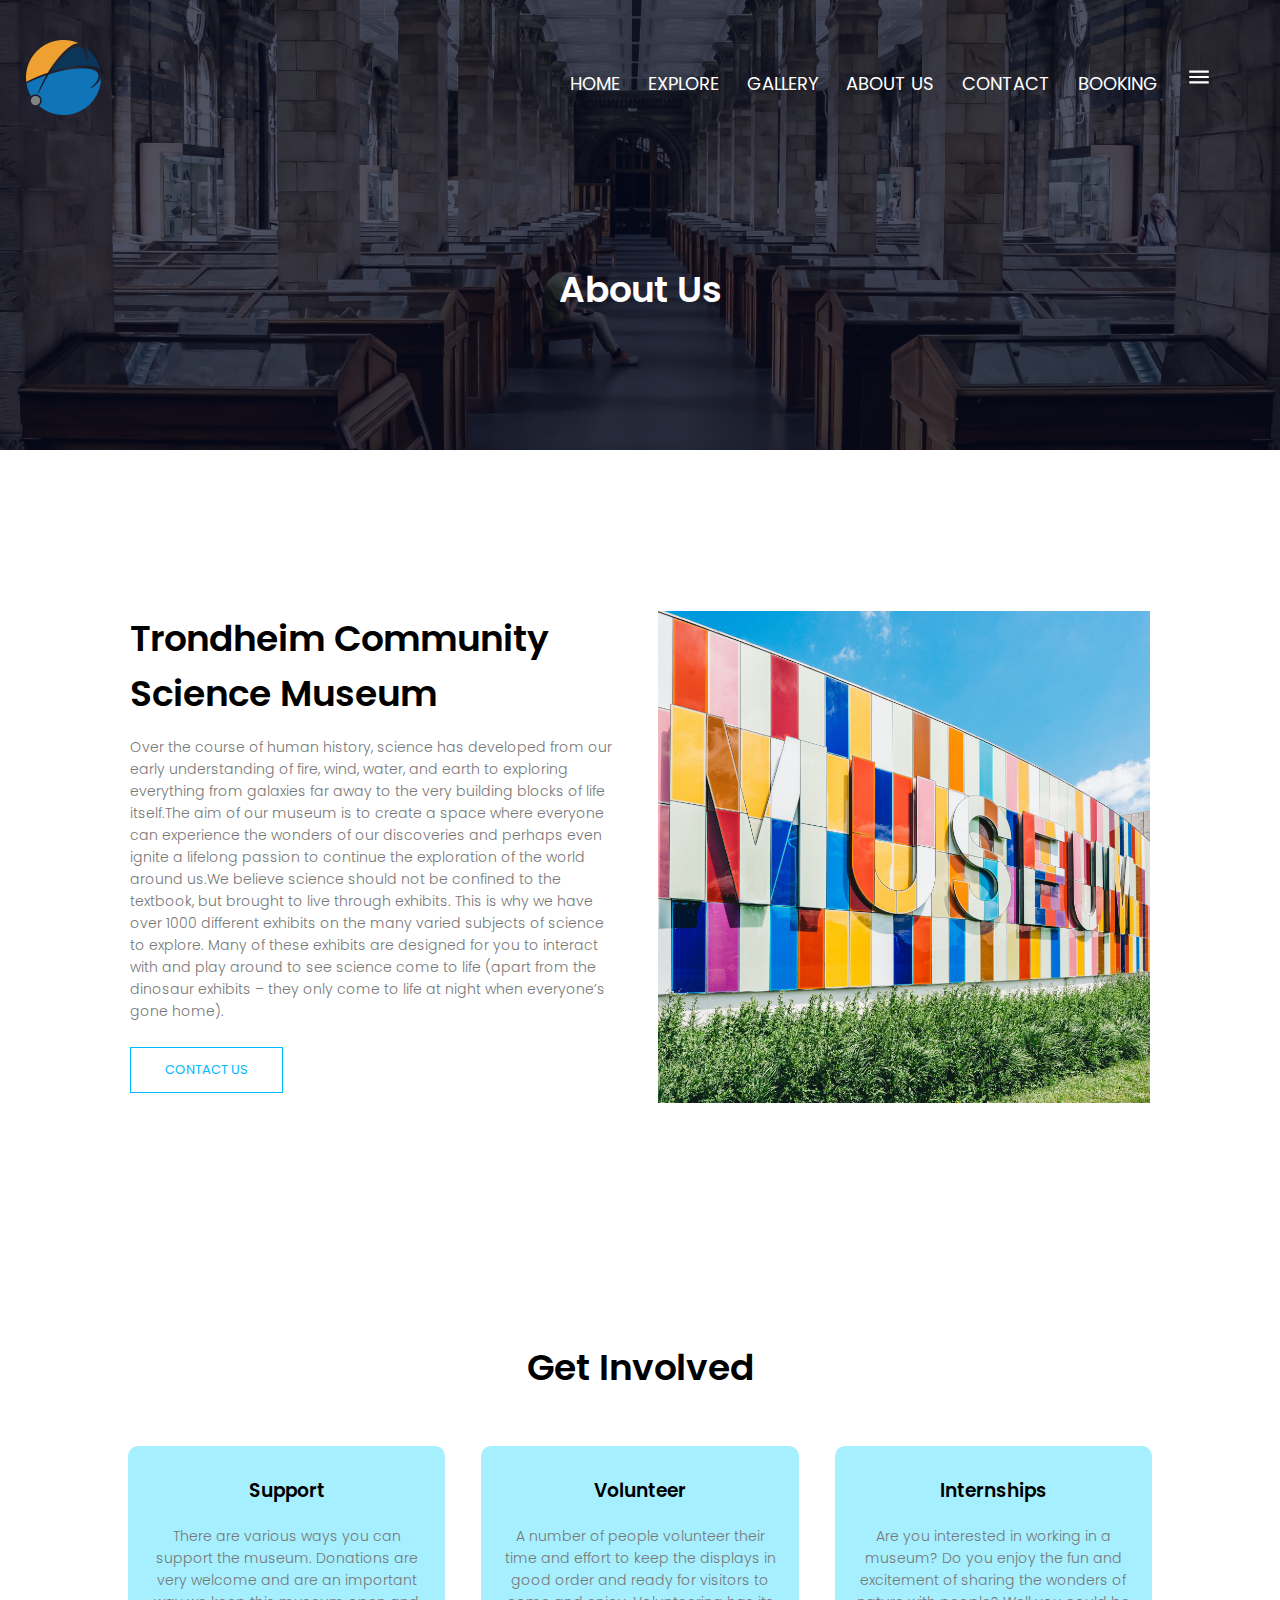
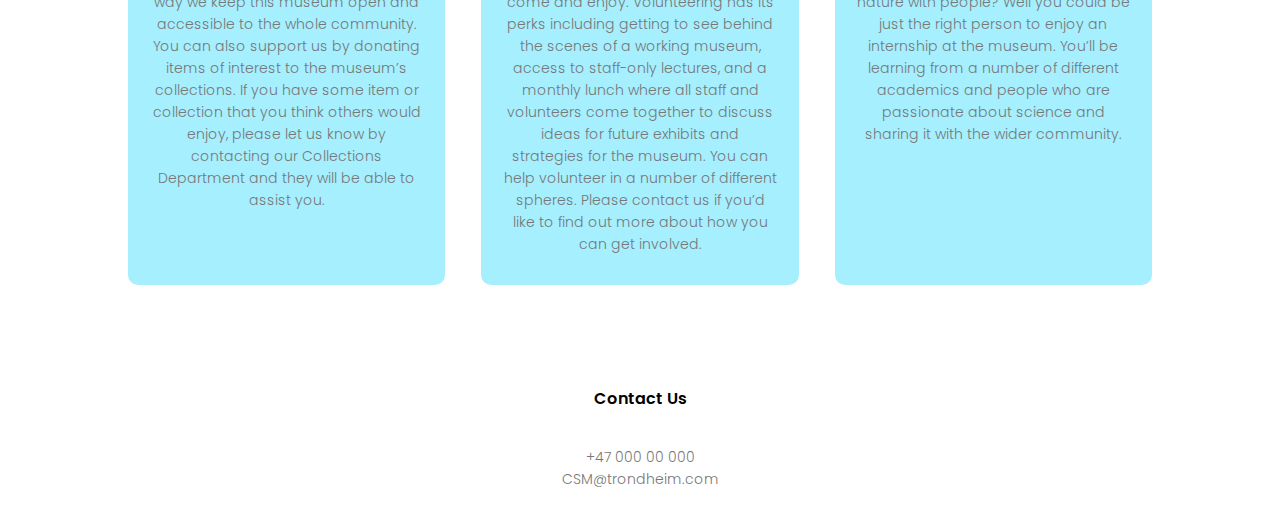
<file: Community-Science-Museum/About-us.html>
<!DOCTYPE html>
<html>
<head>
    <meta charset="UTF-8">
    <meta name="description" content="Learn more about our community science museum and why we decided to create it">
    <meta name="viewport" content="width=device-width, initial-scale=1.0">
    <title>Trondheim Science Museum | About Us</title>
    <link rel="stylesheet" href="Stylesheet.css">
    <link rel="preconnect" href="https://fonts.googleapis.com">
<link rel="preconnect" href="https://fonts.gstatic.com" crossorigin>
<link href="https://fonts.googleapis.com/css2?family=Poppins:ital,wght@0,100;0,200;0,300;0,400;0,500;0,600;0,700;0,800;0,900;1,100;1,200;1,300;1,400;1,500;1,600;1,700;1,800;1,900&display=swap" rel="stylesheet">
</head>
<body>
   <header>
    <section class="sub-header">
        <nav>
            <a href="Index.html"><img src="Images/logo.png"></a>
              <div class="nav-links">   
                 <ul>
                     <li class="nav-hide"><a href="Index.html">HOME</a> </li>
                     <li class="nav-hide"><a href="Explore.html">EXPLORE</a> </li>
                     <li class="nav-hide"><a href="Gallery.html">GALLERY</a> </li>
                     <li class="nav-hide"><a href="About-us.html">ABOUT US</a> </li>
                     <li class="nav-hide"><a href="Contact.html">CONTACT</a> </li>
                     <li class="nav-hide"><a href="Tickets.html">BOOKING</a> </li>
                     <li onclick=showSidebar()><a href="#"><svg xmlns="http://www.w3.org/2000/svg" height="26px" viewBox="0 -960 960 960" width="26px" fill="#fff"><path d="M120-240v-80h720v80H120Zm0-200v-80h720v80H120Zm0-200v-80h720v80H120Z"/></svg></a> </li>
                  </ul>
                  <ul class="sidebar">
                     <li><a href=""><svg xmlns="http://www.w3.org/2000/svg" height="26px" viewBox="0 -960 960 960" width="26px" fill="#fff"><path d="m256-200-56-56 224-224-224-224 56-56 224 224 224-224 56 56-224 224 224 224-56 56-224-224-224 224Z"/></svg></a> </li>
                     <li><a href="Index.html">HOME</a> </li>
                     <li><a href="Explore.html">EXPLORE</a> </li>
                     <li><a href="Gallery.html">GALLERY</a> </li>
                     <li><a href="About-us.html">ABOUT US</a> </li>
                     <li><a href="Contact.html">CONTACT</a> </li>
                     <li><a href="Tickets.html">BOOKING</a> </li>
                  </ul>
              </div>
        </nav> 
      <h1>About Us</h1>
    </section>
   </header>
    
    
 <main>   
    <!----- about us ----->
    
    <section class="about-us"> 
        <div class="row">
            <div class="about-column">
                <h1>Trondheim Community Science Museum</h1>
                <p>Over the course of human history, science has developed from our early understanding of fire, wind, water, and earth to exploring everything from galaxies far away to the very building blocks of life itself.The aim of our museum is to create a space where everyone can experience the wonders of our discoveries and perhaps even ignite a lifelong passion to continue the exploration of the world around us.We believe science should not be confined to the textbook, but brought to live through exhibits. This is why we have over 1000 different exhibits on the many varied subjects of science to explore. Many of these exhibits are designed for you to interact with and play around to see science come to life (apart from the dinosaur exhibits – they only come to life at night when everyone’s gone home).</p>
                <a href="Contact.html" class="hero-button blue-button">CONTACT US</a>
            </div>
            <div class="about-column">
                <img src="Images/scott-webb-102825.jpg" alt="wall with many different colored with the word Museum portruding">
            </div>
        </div>
    </section>
    
     
     <section class="tours get-involved">
        <h1>Get Involved</h1>
        
        
        <div class="row">
            <div class="tours-column">
                <h3>Support</h3>
                <p>There are various ways you can support the museum. Donations are very welcome and are an important way we keep this museum open and accessible to the whole community. You can also support us by donating items of interest to the museum’s collections. If you have some item or collection that you think others would enjoy, please let us know by contacting our Collections Department and they will be able to assist you.</p>
            </div>
            <div class="tours-column">
                <h3>Volunteer</h3>
                <p>A number of people volunteer their time and effort to keep the displays in good order and ready for visitors to come and enjoy. Volunteering has its perks including getting to see behind the scenes of a working museum, access to staff-only lectures, and a monthly lunch where all staff and volunteers come together to discuss ideas for future exhibits and strategies for the museum. You can help volunteer in a number of different spheres. Please contact us if you’d like to find out more about how you can get involved.</p>
            </div>
            <div class="tours-column">
                <h3>Internships</h3>
                <p>Are you interested in working in a museum? Do you enjoy the fun and excitement of sharing the wonders of nature with people? Well you could be just the right person to enjoy an internship at the museum. You’ll be learning from a number of different academics and people who are passionate about science and sharing it with the wider community.</p>
            </div>
        </div>
    </section>
 </main>

       
<!---- JavaScript for toggle menu ---->
    
<script>
    
   function showSidebar(){
      const sidebar = document.querySelector('.sidebar')
      sidebar.style.display = 'flex'
   }
   function hideSidebar(){
       const sidebar = document.querySelector('.sidebar')
       sidebar.style.display = 'none'
   }
</script>
    
    
<!----- footer ----->
    <footer>
       <section class="footer">
         <h4>Contact Us</h4>
         <p>+47 000 00 000 <br>CSM@trondheim.com</p>
       </section>
    </footer>

    
</body>
</html>
</file>
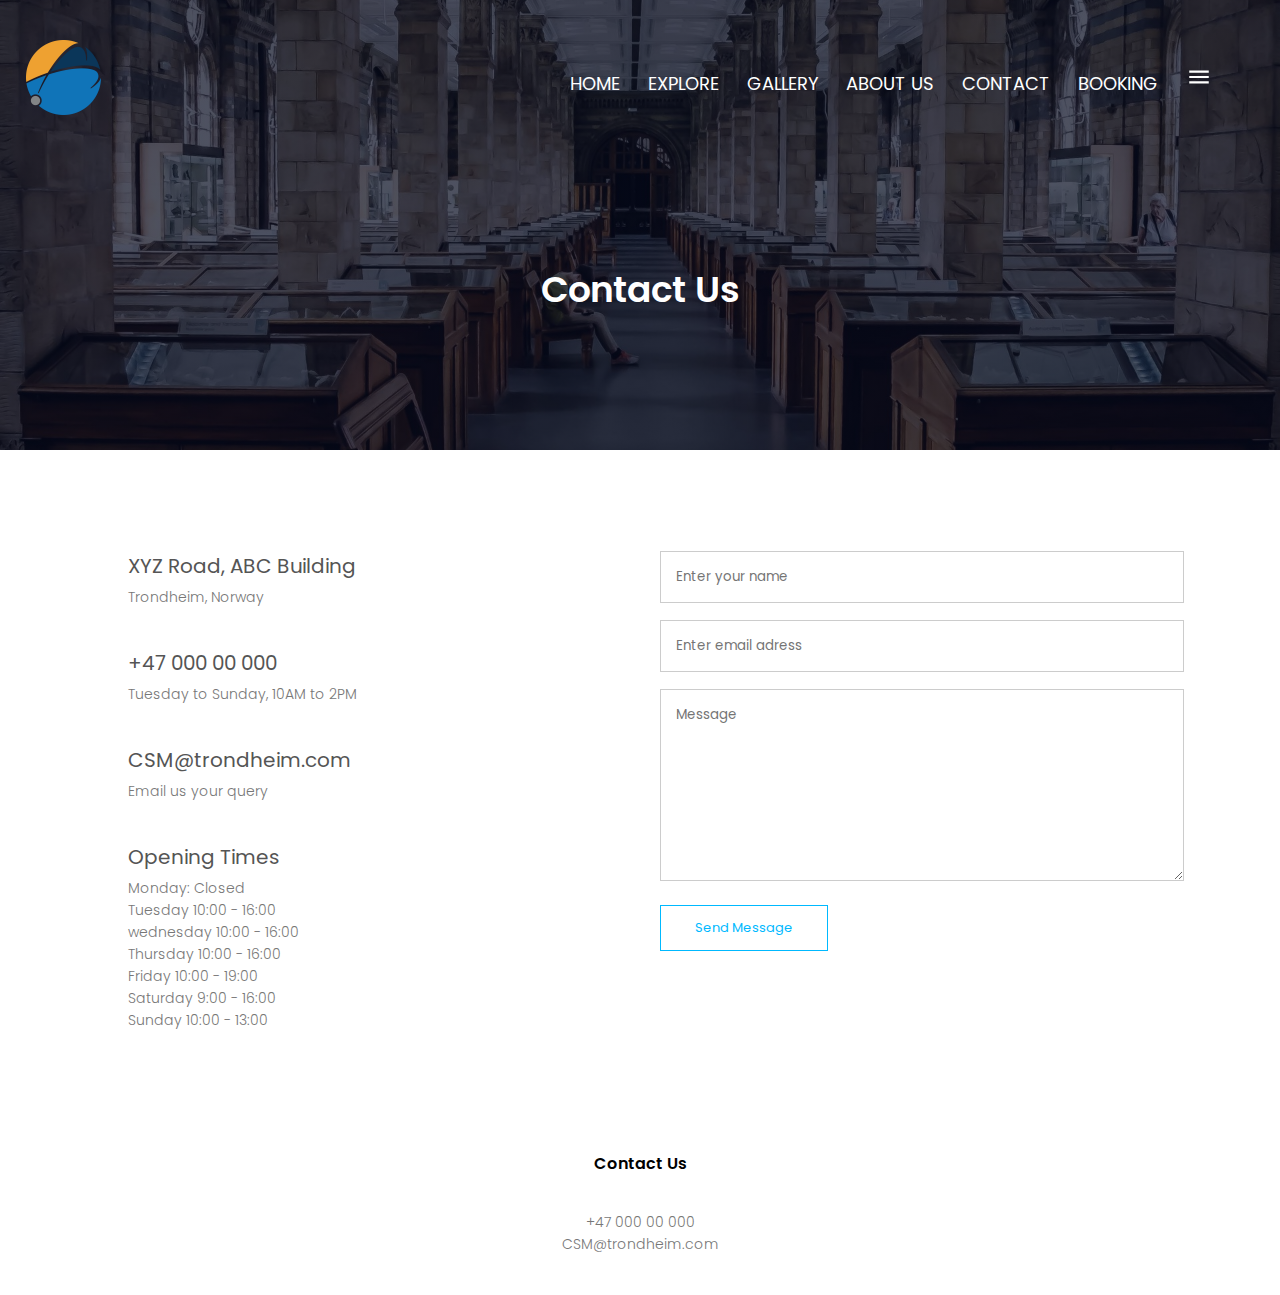
<file: Community-Science-Museum/Contact.html>
<!DOCTYPE html>
<!DOCTYPE html>
<html>
<head>
    <meta charset="UTF-8">
    <meta name="description" content="Contact us for any questions about our museum, opening times and Events, CSM@Trondheim.com +47 000 00 000">
    <meta name="viewport" content="width=device-width, initial-scale=1.0">
    <title>Trondheim Science Museum | Contact Us</title>
    <link rel="stylesheet" href="Stylesheet.css">
    <link rel="preconnect" href="https://fonts.googleapis.com">
<link rel="preconnect" href="https://fonts.gstatic.com" crossorigin>
<link href="https://fonts.googleapis.com/css2?family=Poppins:ital,wght@0,100;0,200;0,300;0,400;0,500;0,600;0,700;0,800;0,900;1,100;1,200;1,300;1,400;1,500;1,600;1,700;1,800;1,900&display=swap" rel="stylesheet">
</head>
<body>
   <header>
    <section class="sub-header">
        <nav>
            <a href="Index.html"><img src="Images/logo.png"></a>
              <div class="nav-links">   
                 <ul>
                     <li class="nav-hide"><a href="Index.html">HOME</a> </li>
                     <li class="nav-hide"><a href="Explore.html">EXPLORE</a> </li>
                     <li class="nav-hide"><a href="Gallery.html">GALLERY</a> </li>
                     <li class="nav-hide"><a href="About-us.html">ABOUT US</a> </li>
                     <li class="nav-hide"><a href="Contact.html">CONTACT</a> </li>
                     <li class="nav-hide"><a href="Tickets.html">BOOKING</a> </li>
                     <li onclick=showSidebar()><a href="#"><svg xmlns="http://www.w3.org/2000/svg" height="26px" viewBox="0 -960 960 960" width="26px" fill="#fff"><path d="M120-240v-80h720v80H120Zm0-200v-80h720v80H120Zm0-200v-80h720v80H120Z"/></svg></a> </li>
                  </ul>
                  <ul class="sidebar">
                     <li><a href=""><svg xmlns="http://www.w3.org/2000/svg" height="26px" viewBox="0 -960 960 960" width="26px" fill="#fff"><path d="m256-200-56-56 224-224-224-224 56-56 224 224 224-224 56 56-224 224 224 224-56 56-224-224-224 224Z"/></svg></a> </li>
                     <li><a href="Index.html">HOME</a> </li>
                     <li><a href="Explore.html">EXPLORE</a> </li>
                     <li><a href="Gallery.html">GALLERY</a> </li>
                     <li><a href="About-us.html">ABOUT US</a> </li>
                     <li><a href="Contact.html">CONTACT</a> </li>
                     <li><a href="Tickets.html">BOOKING</a> </li>
                  </ul>
              </div>
        </nav> 
      <h1>Contact Us</h1>
    </section>
   </header>
    
    
 <main> 
    <!----- Contact us ----->
    
    <section class="contact-us">
        <div class="row">
            <div class="contact-column">
                <div>
                    <span>
                        <h5>XYZ Road, ABC Building</h5>
                        <p>Trondheim, Norway</p>
                    
                    </span>
                </div>
                <div>
                    <span>
                        <h5>+47 000 00 000</h5>
                        <p>Tuesday to Sunday, 10AM to 2PM</p>
                    
                    </span>
                </div>
                <div>
                    <span>
                        <h5>CSM@trondheim.com</h5>
                        <p>Email us your query</p>
                    
                    </span>
                </div>
                <div>
                    <span>
                        <h5>Opening Times</h5>
                        <p>Monday: Closed</p>
                        <p>Tuesday 10:00 - 16:00</p>
                        <p>wednesday 10:00 - 16:00</p>
                        <p>Thursday 10:00 - 16:00</p>
                        <p>Friday 10:00 - 19:00</p>
                        <p>Saturday 9:00 - 16:00</p>
                        <p>Sunday 10:00 - 13:00</p>
                    
                    </span>
                </div>
            </div>
            <div class="contact-column">
                <form action="">
                    <input type="text" placeholder="Enter your name"reqired>
                    <input type="email" placeholder="Enter email adress"reqired>
                    <textarea rows="8" placeholder="Message" required></textarea>
                    <button type="submit" class="hero-button blue-button">Send Message</button>
                </form>
                
            </div>
        </div>
    </section>
</main>

       
<!---- JavaScript for toggle menu ---->
    
<script>
    
   function showSidebar(){
      const sidebar = document.querySelector('.sidebar')
      sidebar.style.display = 'flex'
   }
   function hideSidebar(){
       const sidebar = document.querySelector('.sidebar')
       sidebar.style.display = 'none'
   }
</script>
    
    
<!----- footer ----->
    
    <footer>
       <section class="footer">
         <h4>Contact Us</h4>
         <p>+47 000 00 000 <br>CSM@trondheim.com</p>
       </section>
    </footer>

    
</body>
</html>
</file>
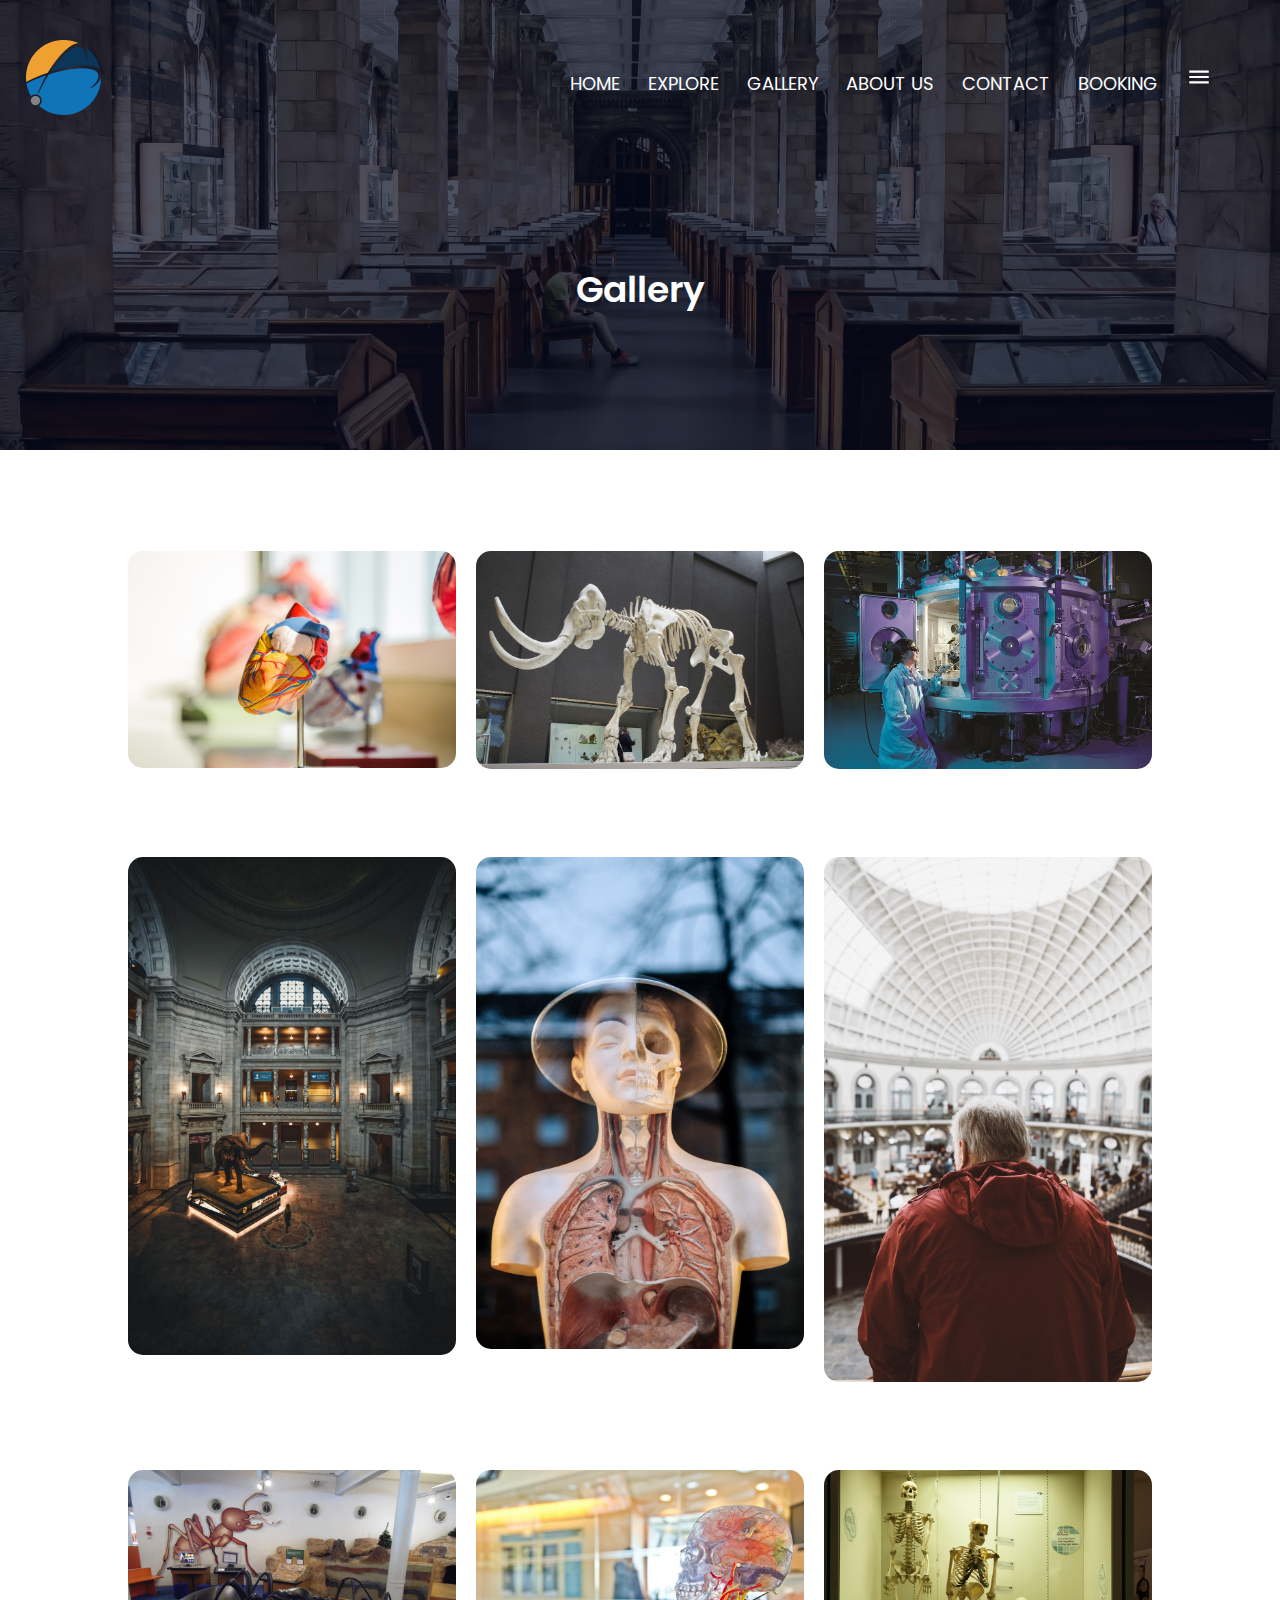
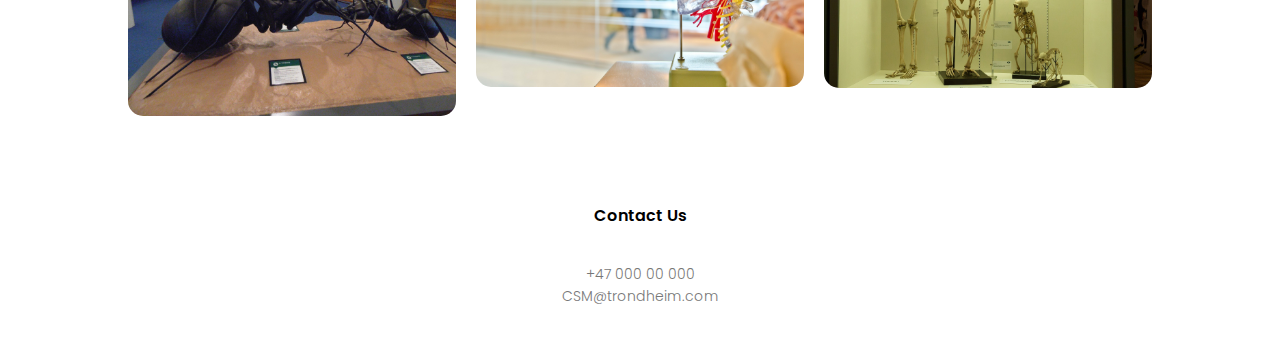
<file: Community-Science-Museum/Gallery.html>
<!DOCTYPE html>
<html>
<head>
    <meta charset="UTF-8">
    <meta name="description" content="take a look at a preview of some of our attractions that we have to offer here at the Trondheim Community Science Museum">
    <meta name="viewport" content="width=device-width, initial-scale=1.0">
    <title>Trondheim Science Museum | Gallery</title>
    <link rel="stylesheet" href="Stylesheet.css">
    <link rel="preconnect" href="https://fonts.googleapis.com">
<link rel="preconnect" href="https://fonts.gstatic.com" crossorigin>
<link href="https://fonts.googleapis.com/css2?family=Poppins:ital,wght@0,100;0,200;0,300;0,400;0,500;0,600;0,700;0,800;0,900;1,100;1,200;1,300;1,400;1,500;1,600;1,700;1,800;1,900&display=swap" rel="stylesheet">
</head>
<body>
   <header>
    <section class="sub-header">
        <nav>
            <a href="Index.html"><img src="Images/logo.png"></a>
              <div class="nav-links">   
                 <ul>
                     <li class="nav-hide"><a href="Index.html">HOME</a> </li>
                     <li class="nav-hide"><a href="Explore.html">EXPLORE</a> </li>
                     <li class="nav-hide"><a href="Gallery.html">GALLERY</a> </li>
                     <li class="nav-hide"><a href="About-us.html">ABOUT US</a> </li>
                     <li class="nav-hide"><a href="Contact.html">CONTACT</a> </li>
                     <li class="nav-hide"><a href="Tickets.html">BOOKING</a> </li>
                     <li onclick=showSidebar()><a href="#"><svg xmlns="http://www.w3.org/2000/svg" height="26px" viewBox="0 -960 960 960" width="26px" fill="#fff"><path d="M120-240v-80h720v80H120Zm0-200v-80h720v80H120Zm0-200v-80h720v80H120Z"/></svg></a> </li>
                  </ul>
                  <ul class="sidebar">
                     <li><a href=""><svg xmlns="http://www.w3.org/2000/svg" height="26px" viewBox="0 -960 960 960" width="26px" fill="#fff"><path d="m256-200-56-56 224-224-224-224 56-56 224 224 224-224 56 56-224 224 224 224-56 56-224-224-224 224Z"/></svg></a> </li>
                     <li><a href="Index.html">HOME</a> </li>
                     <li><a href="Explore.html">EXPLORE</a> </li>
                     <li><a href="Gallery.html">GALLERY</a> </li>
                     <li><a href="About-us.html">ABOUT US</a> </li>
                     <li><a href="Contact.html">CONTACT</a> </li>
                     <li><a href="Tickets.html">BOOKING</a> </li>
                  </ul>
              </div>
        </nav> 
      <h1>Gallery</h1>
    </section>
   </header>
    
    
 <main>   
    <!----- gallery ----->
    
    <section class="gallery">
        
        <div class="row">
            <div class="gallery-column">
                <img src="Images/heart-2607178_1920.jpg" alt="anatomically correct model of a heart in a showcase">
            </div>
            <div class="gallery-column">
                <img src="Images/mammoth-1257288_1920.jpg" alt="Mammoth skeleton bone model 1 to 1 scale">
            </div>
            <div class="gallery-column">
                <img src="Images/scientific-2040795_1280.jpg" alt="woman working on a large robotic cyllindrical machine">
            </div>
        </div>
        
        <div class="row-2">
            <div class="gallery-column">
                <img src="Images/roberto-nickson-396152.jpg" alt="Large decagonal room with castle-like walls, high ceilings and an elephant statue on one side ">
            </div>
            <div class="gallery-column">
                <img src="Images/samuel-zeller-113381.jpg" alt="anatomical model of the human muscles blood vessels and bones from the torso to the head">
            </div>
            <div class="gallery-column">
                <img src="Images/luke-ellis-craven-400722.jpg" alt="large circular room with high ceilings and spherical white roof, a man with a red jacket looking forward">
            </div>
        </div>
        
        <div class="row-3">
            <div class="gallery-column2">
                <img src="Images/genoa-956405_1920.jpg" alt="large recreation of two ants facing eachother on a wooden pedestal">
            </div>
            <div class="gallery-column">
                <img src="Images/jesse-orrico-60373.jpg" alt="anantomically accurate model of the skull in a showcase, with see through bones, making the brain and blood vessels visible">
            </div>
            <div class="gallery-column">
                <img src="Images/skeleton-414543_1920.jpg" alt="Life size keleton models showcasing human evolution">
            </div>
        </div>
    </section>
</main>
    
     
<!---- JavaScript for toggle menu ---->
    
<script>
    
   function showSidebar(){
      const sidebar = document.querySelector('.sidebar')
      sidebar.style.display = 'flex'
   }
   function hideSidebar(){
       const sidebar = document.querySelector('.sidebar')
       sidebar.style.display = 'none'
   }
</script>
    
    
<!----- footer ----->
    
    <footer>
       <section class="footer">
         <h4>Contact Us</h4>
         <p>+47 000 00 000 <br>CSM@trondheim.com</p>
       </section>
    </footer>

    
</body>
</html>
</file>
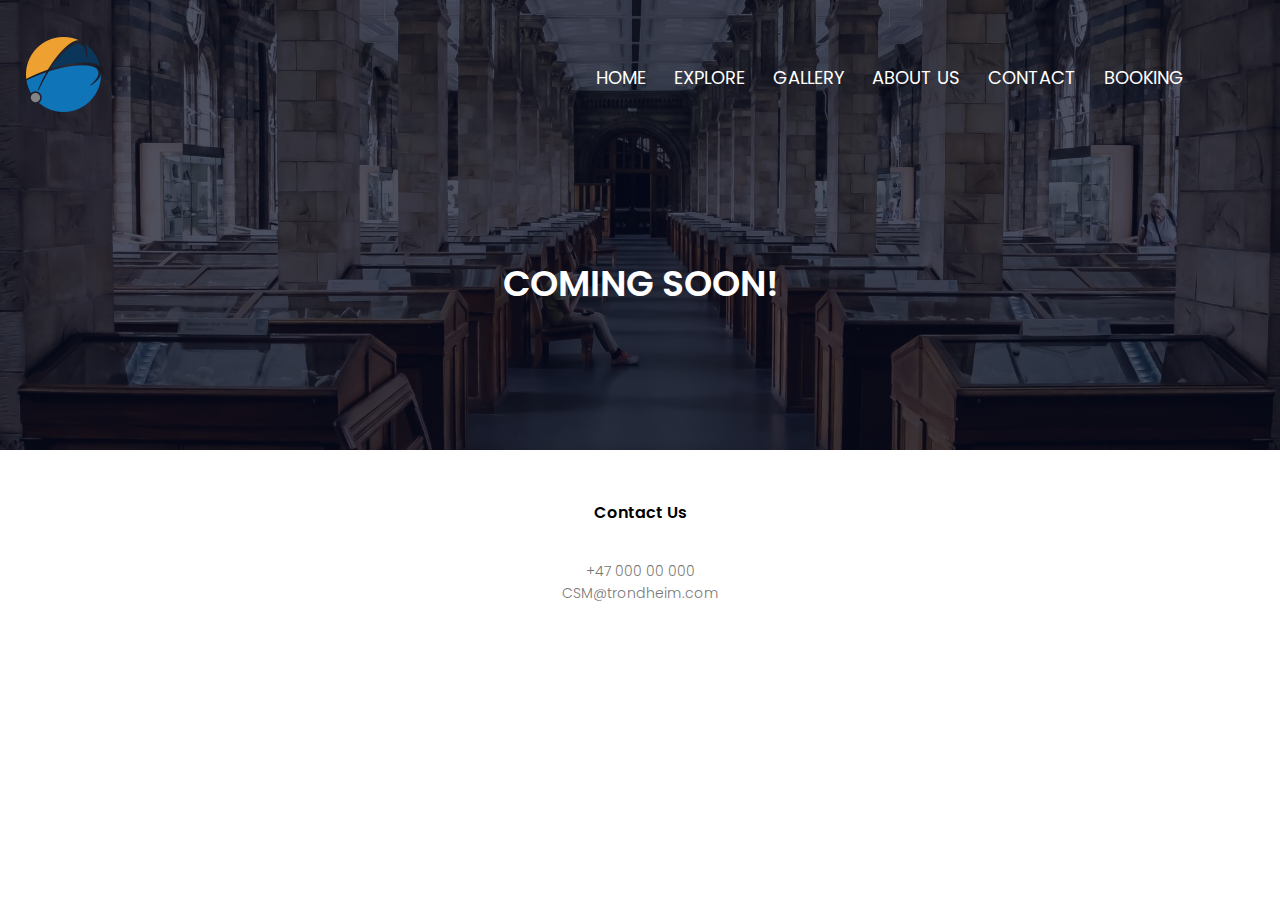
<file: Community-Science-Museum/Tickets.html>
<!DOCTYPE html>
<html>
<head>
    <meta charset="UTF-8">
    <meta name="description" content="Book tickets to Events and limited time exhibitions at our newly opened Community science museum in Trondheim, Norway">
    <meta name="viewport" content="width=device-width, initial-scale=1.0">
    <title>Trondheim Science Museum | Booking</title>
    <link rel="stylesheet" href="Stylesheet.css">
    <link rel="preconnect" href="https://fonts.googleapis.com">
<link rel="preconnect" href="https://fonts.gstatic.com" crossorigin>
<link href="https://fonts.googleapis.com/css2?family=Poppins:ital,wght@0,100;0,200;0,300;0,400;0,500;0,600;0,700;0,800;0,900;1,100;1,200;1,300;1,400;1,500;1,600;1,700;1,800;1,900&display=swap" rel="stylesheet">
</head>
<body>
   <header>
    <section class="sub-header">
        <nav>
            <a href="Index.html"><img src="Images/logo.png"></a>
              <div class="nav-links">   
                 <ul>
                     <li class="nav-hide"><a href="Index.html">HOME</a> </li>
                     <li class="nav-hide"><a href="Explore.html">EXPLORE</a> </li>
                     <li class="nav-hide"><a href="Gallery.html">GALLERY</a> </li>
                     <li class="nav-hide"><a href="About-us.html">ABOUT US</a> </li>
                     <li class="nav-hide"><a href="Contact.html">CONTACT</a> </li>
                     <li class="nav-hide"><a href="Tickets.html">BOOKING</a> </li>
                     <li class="menu-button" onclick=showSidebar()><a href="#"><svg xmlns="http://www.w3.org/2000/svg" height="26px" viewBox="0 -960 960 960" width="26px" fill="#fff"><path d="M120-240v-80h720v80H120Zm0-200v-80h720v80H120Zm0-200v-80h720v80H120Z"/></svg></a> </li>
                  </ul>
                  <ul class="sidebar">
                     <li><a href=""><svg xmlns="http://www.w3.org/2000/svg" height="26px" viewBox="0 -960 960 960" width="26px" fill="#fff"><path d="m256-200-56-56 224-224-224-224 56-56 224 224 224-224 56 56-224 224 224 224-56 56-224-224-224 224Z"/></svg></a> </li>
                     <li><a href="Index.html">HOME</a> </li>
                     <li><a href="Explore.html">EXPLORE</a> </li>
                     <li><a href="Gallery.html">GALLERY</a> </li>
                     <li><a href="About-us.html">ABOUT US</a> </li>
                     <li><a href="Contact.html">CONTACT</a> </li>
                     <li><a href="Tickets.html">BOOKING</a> </li>
                  </ul>
              </div>
        </nav> 
      <h1>COMING SOON!</h1>
    </section>
   </header>


<!---- JavaScript for toggle menu ---->
    
<script>
    
   function showSidebar(){
      const sidebar = document.querySelector('.sidebar')
      sidebar.style.display = 'flex'
   }
   function hideSidebar(){
       const sidebar = document.querySelector('.sidebar')
       sidebar.style.display = 'none'
   }
</script>
    
    
<!----- footer ----->
    
    <footer>
       <section class="footer">
         <h4>Contact Us</h4>
         <p>+47 000 00 000 <br>CSM@trondheim.com</p>
       </section>
    </footer>

    
</body>
</html>
</file>
<file: Community-Science-Museum/Stylesheet.css>
{}



/*------ General Text ------*/


*{
    margin: 0;
    padding: 0;
    font-family: "Poppins", serif;
}

h1{
    font-size: 36px;
    font-weight: 600;
    }

h3{
    text-align: center;
    font-weight: 600;
    margin: 10px 0;
}

p{
    color: #777;
    font-size: 14px;
    font-weight: 300;
    line-height: 22px;
    padding: 10px;
}



/*------ Header ------*/

.header{
    min-height: 100vh;
    width: 100%;
    background-image: linear-gradient(rgba(4,9,30,0.7),rgba(4,9,30,0.7)),url(Images/exhibition-1863344_1920.jpg);
    background-position: center;
    background-size: cover;
    position: relative;
}



/*------ Navigation for homepage ------*/

nav{
    display: flex;
    padding: 2% 2%;
    justify-content: space-between;
    align-items: center;
}

nav img{
    width: 75px;
}

.nav-links{
    flex: 1;
    text-align: right;
}

.nav-links ul li{
    list-style: none;
    display: inline-block;
    padding: 8px 12px;
    position: relative;
    
}

.nav-links ul li a{
    color: #fff;
    text-decoration: none;
    font-size: 18px;
}

.nav-links ul li::after{
    content: '';
    width: 0%;
    height: 2px;
    background: #00b9ff;
    display: block;
    margin: auto;
    transition: 0.5s;
}

.nav-links ul li:hover::after{
    width: 100%
}

.sidebar{
    position: fixed;
    top: 0px;
    right: 0px;
    height: 100vh;
    width: 100vh;
    z-index: 999;
    background-color: #222222;
    box-shadow: -10px 0 10px rgba(0, 0, 0, 0.1);
    display: none;
    flex-direction: column;
    align-items: flex-start;
    justify-content: flex-start;
}

.sidebar li{
    width: 100%;
}

.sidebar a{
    width: 100%;
}

.menu-button svg{
    display: none;
}


/*------ Navigation for all other pages ------*/

.nav2{
    display: flex;
    padding: 2% 2%;
    justify-content: space-between;
    align-items: center;
    background-image: linear-gradient(rgba(4,9,30,0.7),rgba(4,9,30,0.7)),url(Images/mavis-cw-164128.jpg); 
}

.nav2 img{
    width: 75px;
}

.sub-header{
    height: 50vh;
    width: 100%;
    background-image: linear-gradient(rgba(4,9,30,0.7),rgba(4,9,30,0.7)),url(Images/mavis-cw-164128.jpg);
    background-position: center;
    background-size: cover;
    text-align: center;
    color: #fff;
}

.sub-header h1{
    margin-top: 100px
}



/*------ Homepage ------*/

.text-box{
    width: 90%;
    color: #fff;
    position: absolute;
    top: 50%;
    left: 50%;
    transform: translate(-50%,-50%);
    text-align: center;
}

.text-box h1{
    font-size: 62px;
}

.text-box p{
    margin: 10px 0 40px;
    font-size: 14px;
    color: #fff;
}

.hero-button{
    display: inline-block;
    text-decoration: none;
    color: #fff;
    border: 1px solid #fff;
    padding: 12px 34px;
    font-size: 13px;
    background: transparent;
    position: relative;
    cursor: pointer;
}

.hero-button:hover{
    border: 1px solid ;
    background: #00b9ff;
    transition: 1s;
}

nav .Menu{
    display: none;
}

.nav-links ul{
    padding: 30px;
}



/*------ Explore ------*/

.tours{
    width: 80%;
    margin: auto;
    text-align: center;
    padding-top: 100px;
}

.tours h1{
    padding-top: 50px;
}

.tours p{
    color: #777;
    font-size: 14px;
    font-weight: 300;
    line-height: 22px;
    padding: 10px;
}

.row{
    margin-top: 5%;
    display: flex;
    justify-content: space-between;
}

.tours-column{
    flex-basis: 31%;
    background-color: #a5efff;
    border-radius: 10px;
    margin-bottom: 5%;
    padding: 20px 12px;
    box-sizing: border-box;
}

.box{
    border: 1px solid;
    background: transparent;
    border-radius: 10;
}



/*------ attractions ------*/

.attractions{
    width: 70%;
    margin: auto;
    text-align: center;
}

.attractions h1{
    padding-top: 100px;
}

.attractions p{
   padding-bottom: 25px;
    
}

.attractions-column{
    flex-basis: 32%;
    border-radius: 10px;
    margin-bottom: 30px;
    position: relative;
    overflow: visible;
}

.attractions-column img{
    max-width: 100%;
    height: auto;
    border-radius: 15px;  
}

.attractions-column-2{
    flex-basis: 60%;
    border-radius: 10px;
    margin: auto;
    text-align: center;
    position: relative;
    overflow: visible;
    }

.attractions-column-2 img{
    max-width: 100%;
    height: auto;
    border-radius: 15px;
    margin: auto;
}



/*------ gallery ------*/

.gallery{
    width: 80%;
    margin: auto;
    text-align: center;
    padding-top: 50px;
}

.gallery h1{
    padding-top: 50px;
    font-size: 36px;
    }

.gallery-column{
    flex-basis: 32%;
    border-radius: 10px;
    margin-bottom: 30px;
    position: relative;
    overflow: visible;
}

.gallery-column2{
    flex-basis: 32%;
    border-radius: 10px;
    margin-bottom: 30px;
    position: relative;
    overflow: visible;
    }

.gallery-column img{
    max-width: 100%;
    max-height: 900px;
    border-radius: 15px;
    }

.gallery-column2 img{
    max-width: 100%;
    max-height: 435px;
    border-radius: 15px;
    }

.row-2{
    margin-top: 5%;
    display: flex;
    justify-content: space-between;
}
    
.row-3{
    margin-top: 5%;
    display: flex;
    justify-content: space-between;
}



/*------ about us ------*/

.about-us{
    width: 80%;
    margin: auto;
    padding-top: 80px;
    padding-bottom: 50px;
}

.about-column{
    flex-basis: 48%;
    padding: 30px 2px;
}

.about-column img{
    width: 100%;
    
}

.about-column h1{
    padding-top: 0;
}

.about-column p{
    padding: 15px 0 25px;
}

.blue-button{
    border: 1px solid #00b9ff;
    background: transparent;
    color: #00b9ff;
}

.blue-button:hover{
    color: #fff;
}

get-involved{
    padding-top: 0px;
}



/*------ contact us ------*/

.contact-us{
    width: 80%;
    margin: auto;
    padding-top: 50px;
}

.contact-column{
    flex-basis: 48%;
    margin-bottom: 30px;
}

.contact-column div{
    display: flex;
    align-items: center;
    margin-bottom: 40px;
}

.contact-column div p{
    padding: 0; 
}

.contact-column div h5{
    font-size: 20px;
    margin-bottom: 5px;
    color: #555;
    font-weight: 400;
}

.contact-column input, .contact-column textarea{
    width: 100%;
    padding: 15px;
    margin-bottom: 17px;
    outline: none;
    border: 1px solid #ccc;
}



/*------ footer ------*/

.footer{
    width: 100%;
    text-align: center;
    padding: 30px 0;
}

.footer h4{
    margin-bottom: 25px;
    margin-top: 20px;
    font-weight: 600;
}

.footer-2{
    padding-top: 500px
}



/*------ media query ------*/

@media(max-width: 1000px){
    .nav-hide a{
        display: none;    
    }
    
    .text-box h1{
        font-size: 20px;
    }
    
    .menu-button svg{
        display: block;
    }
   
    
    .row{
        flex-direction: column;
    }
    
    .row-2{
        flex-direction: column;
    }
    
    .row-3{
        flex-direction: column;
    }
    
    .gallery h1{
        padding-bottom: 70px
    }
    
    
}
</file>
